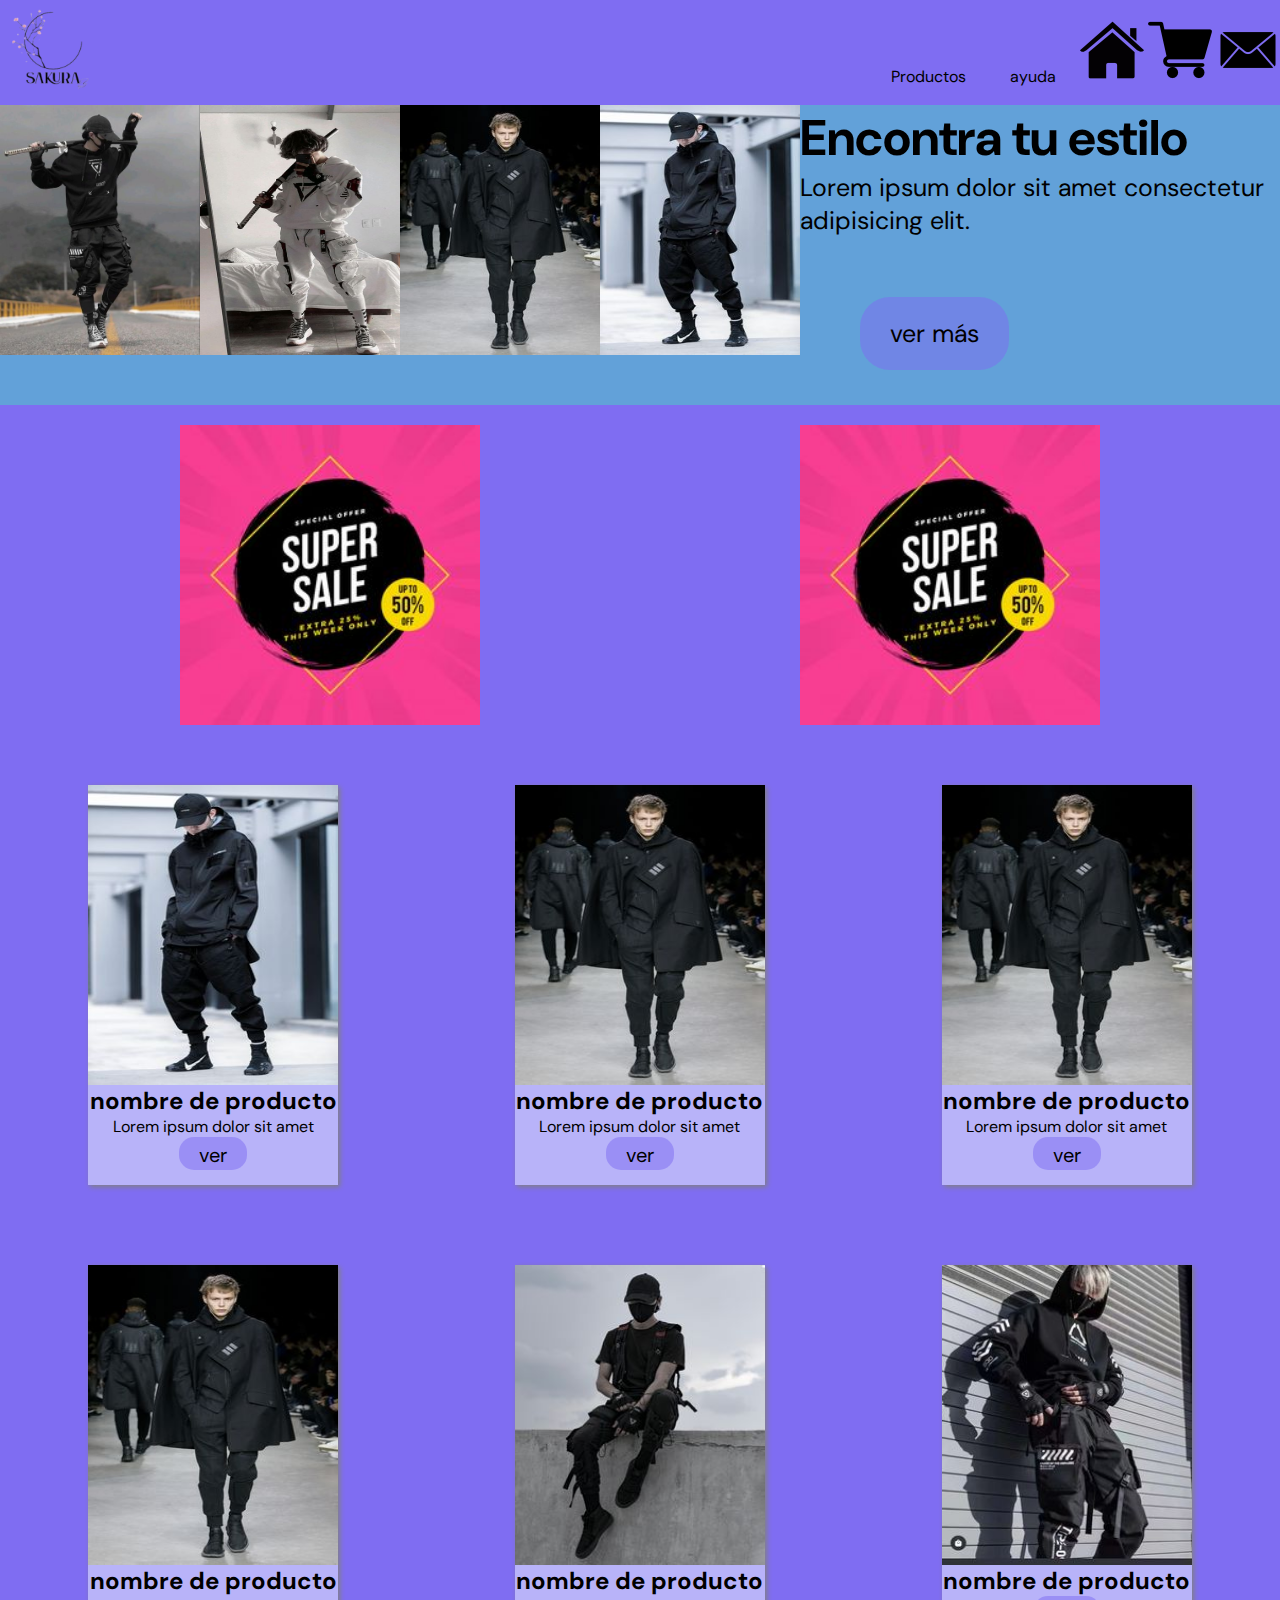
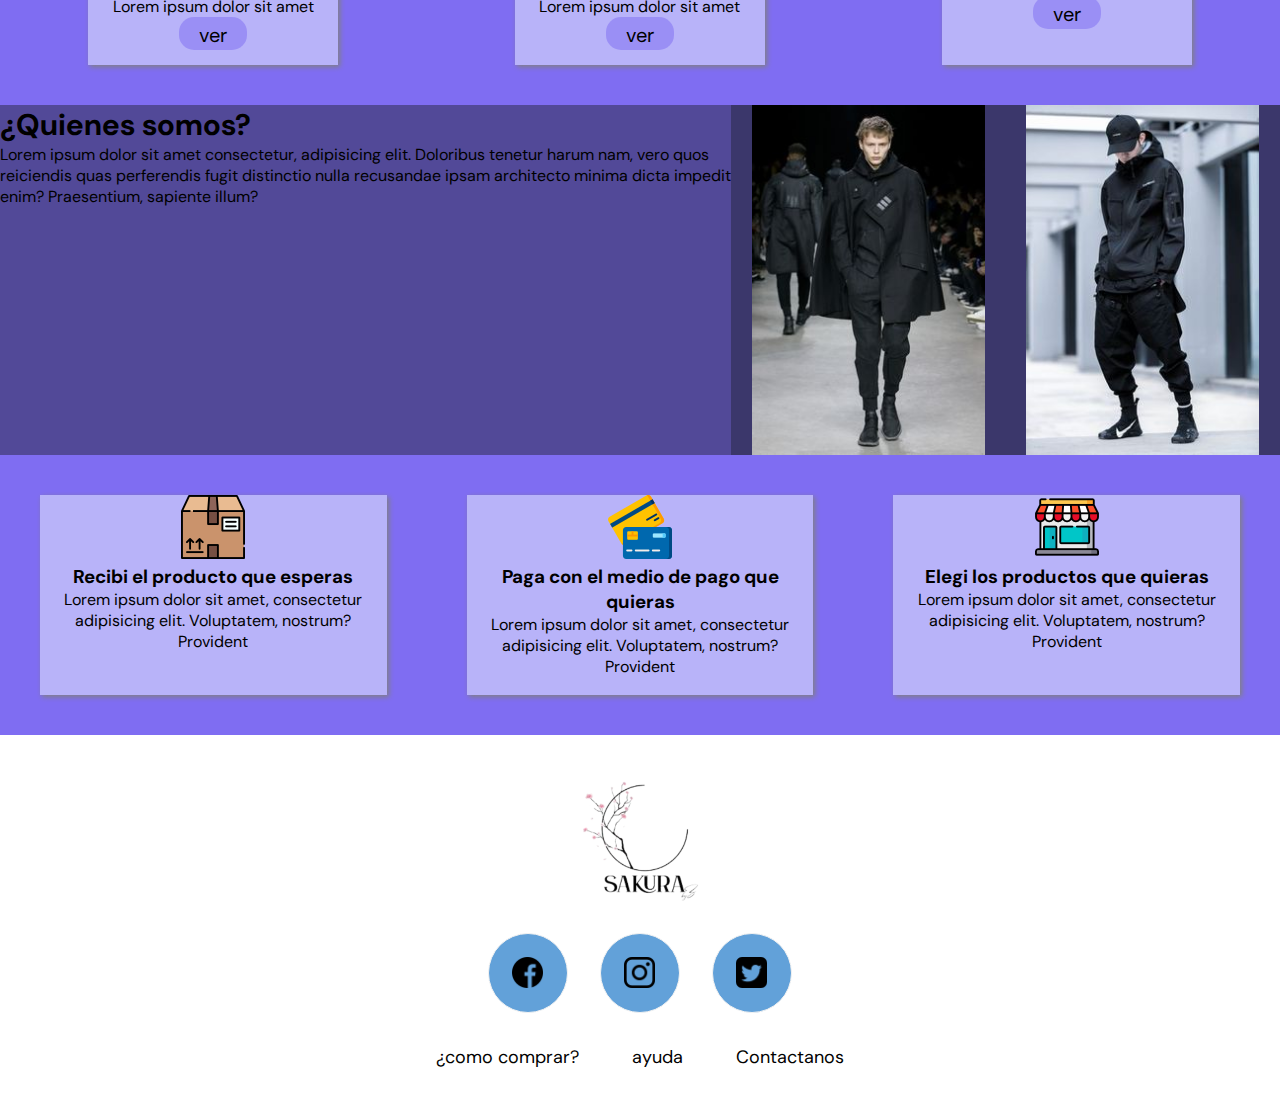
<file: index.html>
<!DOCTYPE html>
<html lang="en">
<head>
    <meta charset="UTF-8">
    <meta name="viewport" content="width=device-width, initial-scale=1.0">
    <title>Dyllom's Clothes</title>
    <link rel="stylesheet" href="./css/style.css">
</head>
<body>
    <header class="header">
        <div class="header-logo">
            <img src="./assets/img/logo1.png" alt="logo">
        </div>
        <nav>
            <ul class="nav-links">
                <li><a href="./pages/productos.html">Productos</a></li>
                <li><a href="./pages/ayuda.html">ayuda</a></li>
                <a href="#"><img src="./assets/img/inicio-logo.png" alt=""></a>
                <a href="./pages/carrito.html"><img src="./assets/img/carrito.png" alt=""></a>
                <a href="./pages/contactanos.html"><img src="./assets/img/correo.png" alt=""></a>
            </ul>
        </nav>
    </header>
<main class="main-index">
<!-- banner principal -->
        <section class="section-principal">
            <div>
                <h1>Encontra tu estilo</h1>
                <p>Lorem ipsum dolor sit amet consectetur adipisicing elit.</p>
            <div>
                <button>
                    <a href="./pages/productos.html">ver más</a>
                </button>
            </div>
            </div>
            <div class="section-principal-imagenes">
                <img src="./assets/img/modelos1.jpg" alt="modelo-1" class="section-imagen">
                <img src="./assets/img/modelo2.jpg" alt="modelo-2"class="section-imagen">
                <img src="./assets/img/modelo3.jpg" alt="modelo-3"class="section-imagen">
                <img src="./assets/img/modelor4.jpg" alt="modelo-4"class="section-imagen">
            </div>
        </section>
<!-- ofertas -->
    <article class="index-banner">
        <div class="banner-imagen">
            <img src="./assets/img/promocion.jpg" alt="imagen ofertas" >
        </div>
        <div class="banner-imagen">
            <img src="./assets/img/promocion.jpg" alt="imagen ofertas">
        </div>
    </article>
<!-- carta1 -->
    <section class="card-contenedor">
    <section>
        <article class="card">
            <div>
                <img src="./assets/img/modelos1.jpg" alt="imagen de producto">
            </div>
            <h2>nombre de producto</h2>
            <p>Lorem ipsum dolor sit amet </p>
            <button>
                <a href="./pages/productos.html">ver</a>
            </button>
        </article>
    </section>
<!-- carta2 -->
    <section>
        <article class="card">
            <div>
                <img src="./assets/img/modelo2.jpg" alt="imagen de producto">
            </div>
            <h2>nombre de producto</h2>
            <p>Lorem ipsum dolor sit amet </p>
            <button>
                <a href="./pages/productos.html">ver</a>
            </button>
        </article>
    </section>
<!-- carta3 -->
    <section>
        <article class="card">
            <div>
                <img src="./assets/img/modelo2.jpg" alt="imagen de producto">
            </div>
            <h2>nombre de producto</h2>
            <p>Lorem ipsum dolor sit amet </p>
            <button>
                <a href="./pages/productos.html">ver</a>
            </button>
        </article>
    </section>
<!-- carta4 -->
    <section>
        <article class="card">
            <div>
                <img src="./assets/img/modelo2.jpg" alt="imagen de producto">
            </div>
            <h2>nombre de producto</h2>
            <p>Lorem ipsum dolor sit amet </p>
            <button>
                <a href="./pages/productos.html">ver</a>
            </button>
        </article>
    </section>
<!-- carta5 -->
    <section>
        <article class="card">
            <div>
                <img src="./assets/img/modelo5.jpg" alt="imagen de producto">
            </div>
            <h2>nombre de producto</h2>
            <p>Lorem ipsum dolor sit amet </p>
            <button>
                <a href="./pages/productos.html">ver</a>
            </button>
        </article>
    </section>
<!-- carta6 -->
    <section>
        <article class="card">
            <div>
                <img src="./assets/img/modelo6.jpg" alt="imagen de producto">
            </div>
            <h2>nombre de producto</h2>
            <button>
                <a href="./pages/productos.html">ver</a>
            </button>
        </article>
    </section>
    </section>
    <article class="index-nosotros">
        <section>
            <h2>¿Quienes somos?</h2>
            <p>Lorem ipsum dolor sit amet consectetur, adipisicing elit. Doloribus tenetur harum nam, vero quos reiciendis  quas perferendis fugit distinctio nulla recusandae ipsam  architecto minima dicta impedit enim? Praesentium, sapiente illum?</p>
        </section>
        <section class="info-logo">
            <img src="./assets/img/modelo2.jpg" alt="">
            <img src="./assets/img/modelos1.jpg" alt="">
        </section>
    </article>
<!-- info1 -->
    <section class="info-contenedor">
        <section class="info-index">
            <div>
                <img src="./assets/img/paquete.png" alt="icono envios">
            </div>
            <h3>Recibi el producto que esperas</h3>
            <p>Lorem ipsum dolor sit amet, consectetur adipisicing elit. Voluptatem, nostrum? Provident</p>
        </section>
<!-- info2 -->
        <section class="info-index">
            <div>
                <img src="./assets/img/tarjeta.png" alt="icono tarjetas">
            </div>
            <h3>Paga con el medio de pago que quieras</h3>
            <p>Lorem ipsum dolor sit amet, consectetur adipisicing elit. Voluptatem, nostrum? Provident</p>
        </section>
<!-- info3 -->
        <section class="info-index">
            <div>
                <img src="./assets/img/tienda.png" alt="icono tienda">
            </div>
            <h3>Elegi los productos que quieras</h3>
            <p>Lorem ipsum dolor sit amet, consectetur adipisicing elit. Voluptatem, nostrum? Provident</p>
        </section>
    </section>
</main>
<footer>
    <img src="./assets/img/logo1.png" alt="logo de la marca" class="footer-logo">
    <div class="redes-sociales">
        <a href="https://www.facebook.com/?locale=es_LA" class="footer-icono"></a>
        <a href="https://www.instagram.com" class="footer-icono"></a>
        <a href="https://twitter.com/home?lang=es" class="footer-icono"></a>
    </div>
    <ul class="info-footer">
        <a href="./pages/productos.html" class="link-footer">¿como comprar?</a>
        <a href="./pages/ayuda.html" class="link-footer">ayuda</a>
        <a href="./pages/contactanos.html" class="link-footer">Contactanos</a>
    </ul>
</footer>
</body>
</html>
</file>
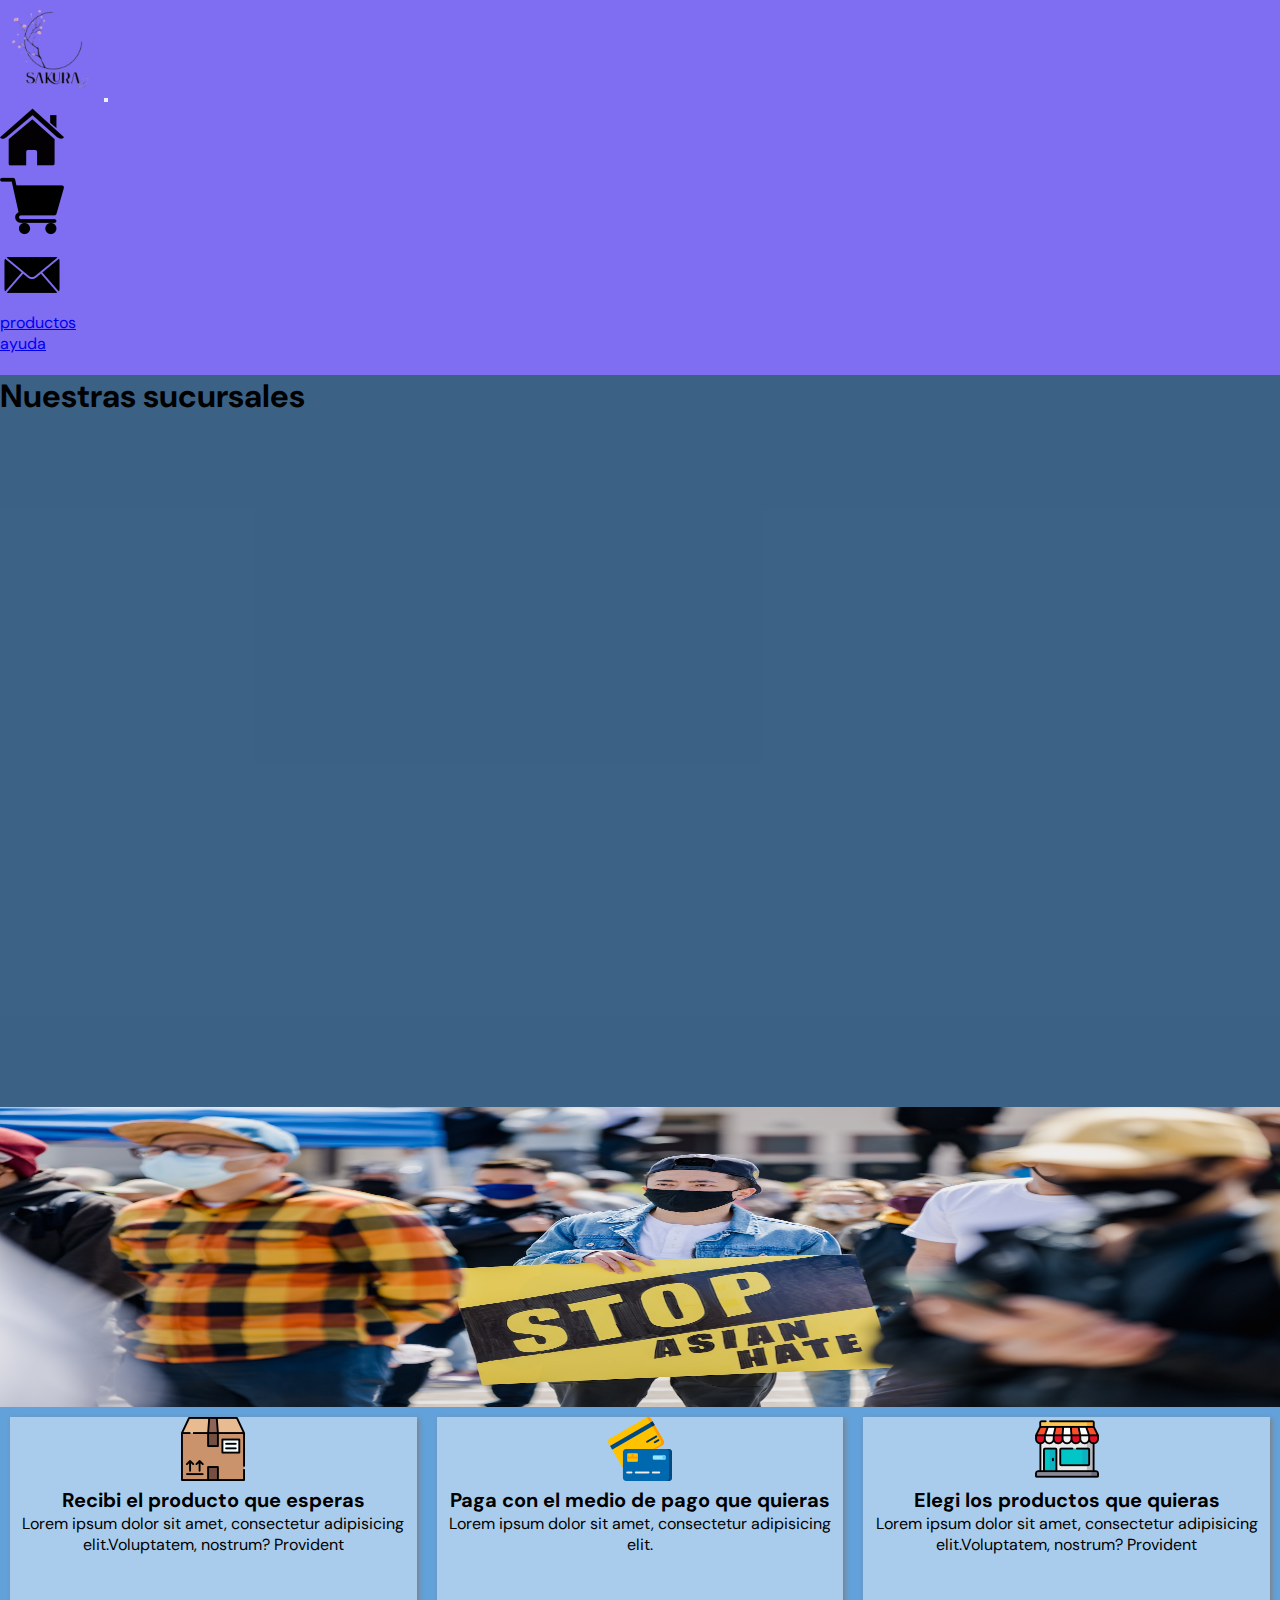
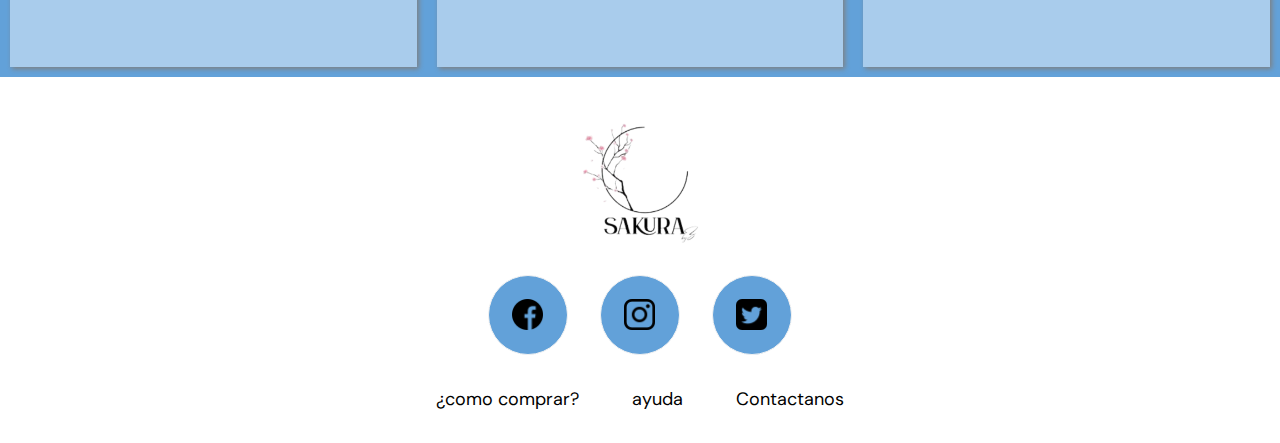
<file: pages/ayuda.html>
<!DOCTYPE html>
<html lang="en">
<head>
    <meta charset="UTF-8">
    <meta name="viewport" content="width=device-width, initial-scale=1.0">
    <title>ayuda</title>
    <link href="https://cdn.jsdelivr.net/npm/bootstrap@5.3.2/dist/css/bootstrap.min.css" rel="stylesheet" integrity="sha384-T3c6CoIi6uLrA9TneNEoa7RxnatzjcDSCmG1MXxSR1GAsXEV/Dwwykc2MPK8M2HN" crossorigin="anonymous">
    <link rel="stylesheet" href="../css/style.css">
</head>
<body>
    <header>
        <nav class="navbar navbar-expand-lg ">
            <div class="container-fluid">
                <a class="navbar-brand " href="../index.html"><img src="../assets/img/logo1.png" alt=""></a>
                <button class="navbar-toggler" type="button" data-bs-toggle="collapse" data-bs-target="#navbarNavDropdown" aria-controls="navbarNavDropdown" aria-expanded="false" aria-label="Toggle navigation">
                <span class="navbar-toggler-icon"></span>
                </button>
            <div class="collapse navbar-collapse" id="navbarNavDropdown">
                <ul class="navbar-nav">
                    <li class="nav-item">
                    <a class="nav-link active" aria-current="page" href="../index.html"><img src="../assets/img/inicio-logo.png" alt=""></a>
                    </li>
                    <li class="nav-item">
                    <a class="nav-link" href="./carrito.html"><img src="../assets/img/carrito.png" alt=""></a>
                    </li>
                    <li class="nav-item">
                    <a class="nav-link" href="./contactanos.html"><img src="../assets/img/correo.png" alt=""></a>
                    </li>
                    <li class="nav-item">
                    <a class="nav-link"  href="./productos.html">productos</a>
                    </li>
                    <li class="nav-item">
                    <a class="nav-link" href="./ayuda.html">ayuda</a>
                    </li>
                    <li class="nav-item dropdown">
                    </li>
                </ul>
            </div>
            </div>
        </nav>
    </header>
<main class="main-ayuda">
    <section class="ayuda-ubicaciones">
        <div class="contenedores-ubicaciones">
            <h1>Nuestras sucursales </h1>
            <iframe src="https://www.google.com/maps/embed?pb=!1m18!1m12!1m3!1d210146.5152578567!2d-58.598119241928956!3d-34.615809427742086!2m3!1f0!2f0!3f0!3m2!1i1024!2i768!4f13.1!3m3!1m2!1s0x95bcca3d05457fbb%3A0xe160f4fce7f7c017!2sBuenos%20Aires!5e0!3m2!1ses-419!2sar!4v1695665401918!5m2!1ses-419!2sar" width="100" height="100" style="border:0;" allowfullscreen="" loading="lazy" referrerpolicy="no-referrer-when-downgrade" class="ubicacion"></iframe>
            <iframe src="https://www.google.com/maps/embed?pb=!1m18!1m12!1m3!1d210146.5152578567!2d-58.598119241928956!3d-34.615809427742086!2m3!1f0!2f0!3f0!3m2!1i1024!2i768!4f13.1!3m3!1m2!1s0x95bcca3d05457fbb%3A0xe160f4fce7f7c017!2sBuenos%20Aires!5e0!3m2!1ses-419!2sar!4v1695665401918!5m2!1ses-419!2sar" width="400" height="300" style="border:0;" allowfullscreen="" loading="lazy" referrerpolicy="no-referrer-when-downgrade"class="ubicacion"></iframe>
            <iframe src="https://www.google.com/maps/embed?pb=!1m18!1m12!1m3!1d210146.5152578567!2d-58.598119241928956!3d-34.615809427742086!2m3!1f0!2f0!3f0!3m2!1i1024!2i768!4f13.1!3m3!1m2!1s0x95bcca3d05457fbb%3A0xe160f4fce7f7c017!2sBuenos%20Aires!5e0!3m2!1ses-419!2sar!4v1695665401918!5m2!1ses-419!2sar" width="400" height="300" style="border:0;" allowfullscreen="" loading="lazy" referrerpolicy="no-referrer-when-downgrade"class="ubicacion"></iframe>
            <iframe src="https://www.google.com/maps/embed?pb=!1m18!1m12!1m3!1d210146.5152578567!2d-58.598119241928956!3d-34.615809427742086!2m3!1f0!2f0!3f0!3m2!1i1024!2i768!4f13.1!3m3!1m2!1s0x95bcca3d05457fbb%3A0xe160f4fce7f7c017!2sBuenos%20Aires!5e0!3m2!1ses-419!2sar!4v1695665401918!5m2!1ses-419!2sar" width="400" height="300" style="border:0;" allowfullscreen="" loading="lazy" referrerpolicy="no-referrer-when-downgrade"class="ubicacion"></iframe>
            <iframe src="https://www.google.com/maps/embed?pb=!1m18!1m12!1m3!1d210146.5152578567!2d-58.598119241928956!3d-34.615809427742086!2m3!1f0!2f0!3f0!3m2!1i1024!2i768!4f13.1!3m3!1m2!1s0x95bcca3d05457fbb%3A0xe160f4fce7f7c017!2sBuenos%20Aires!5e0!3m2!1ses-419!2sar!4v1695665401918!5m2!1ses-419!2sar" width="400" height="300" style="border:0;" allowfullscreen="" loading="lazy" referrerpolicy="no-referrer-when-downgrade"class="ubicacion"></iframe>
            <iframe src="https://www.google.com/maps/embed?pb=!1m18!1m12!1m3!1d210146.5152578567!2d-58.598119241928956!3d-34.615809427742086!2m3!1f0!2f0!3f0!3m2!1i1024!2i768!4f13.1!3m3!1m2!1s0x95bcca3d05457fbb%3A0xe160f4fce7f7c017!2sBuenos%20Aires!5e0!3m2!1ses-419!2sar!4v1695665401918!5m2!1ses-419!2sar" width="400" height="300" style="border:0;" allowfullscreen="" loading="lazy" referrerpolicy="no-referrer-when-downgrade"class="ubicacion"></iframe>
        </div>
    </section>
<!-- ofertas -->
    <article class="ayuda-banner">
        <div>
            <img src="../assets/img/banner 2.jpg" alt="imagen banner">
        </div>
    </article>
<!-- info1 -->
    <section class="info-contenedor">
    <section class="info-ayuda">
        <div>
            <img src="../assets/img/paquete.png" alt="icono envios">
        </div>
        <h3>Recibi el producto que esperas</h3>
        <p>Lorem ipsum dolor sit amet, consectetur adipisicing elit.Voluptatem, nostrum? Provident</p>
    </section>
<!-- info2 -->
    <section class="info-ayuda">
        <div>
            <img src="../assets/img/tarjeta.png" alt="icono tarjetas">
        </div>
        <h3>Paga con el medio de pago que quieras</h3>
        <p>Lorem ipsum dolor sit amet, consectetur adipisicing elit. 
    </section>
<!-- info3 -->
    <section class="info-ayuda">
        <div>
            <img src="../assets/img/tienda.png" alt="icono tienda">
        </div>
        <h3>Elegi los productos que quieras</h3>
        <p>Lorem ipsum dolor sit amet, consectetur adipisicing elit.Voluptatem, nostrum? Provident</p>
    </section>
    </section>
</main>
<footer>
    <img src="../assets/img/logo1.png" alt="logo de la marca" class="footer-logo">
        <div class="redes-sociales">
            <a href="https://www.facebook.com/?locale=es_LA" class="footer-icono"></a>
            <a href="https://www.instagram.com" class="footer-icono"></a>
            <a href="https://twitter.com/home?lang=es" class="footer-icono"></a>
        </div>
        <ul class="info-footer">
            <a href="./productos.html" class="link-footer">¿como comprar?</a>
            <a href="./ayuda.html" class="link-footer">ayuda</a>
            <a href="./contactanos.html" class="link-footer">Contactanos</a>
        </ul>
</footer>
    <script src="https://cdn.jsdelivr.net/npm/bootstrap@5.3.2/dist/js/bootstrap.bundle.min.js" integrity="sha384-C6RzsynM9kWDrMNeT87bh95OGNyZPhcTNXj1NW7RuBCsyN/o0jlpcV8Qyq46cDfL" crossorigin="anonymous"></script>
</body>
</html>
</file>
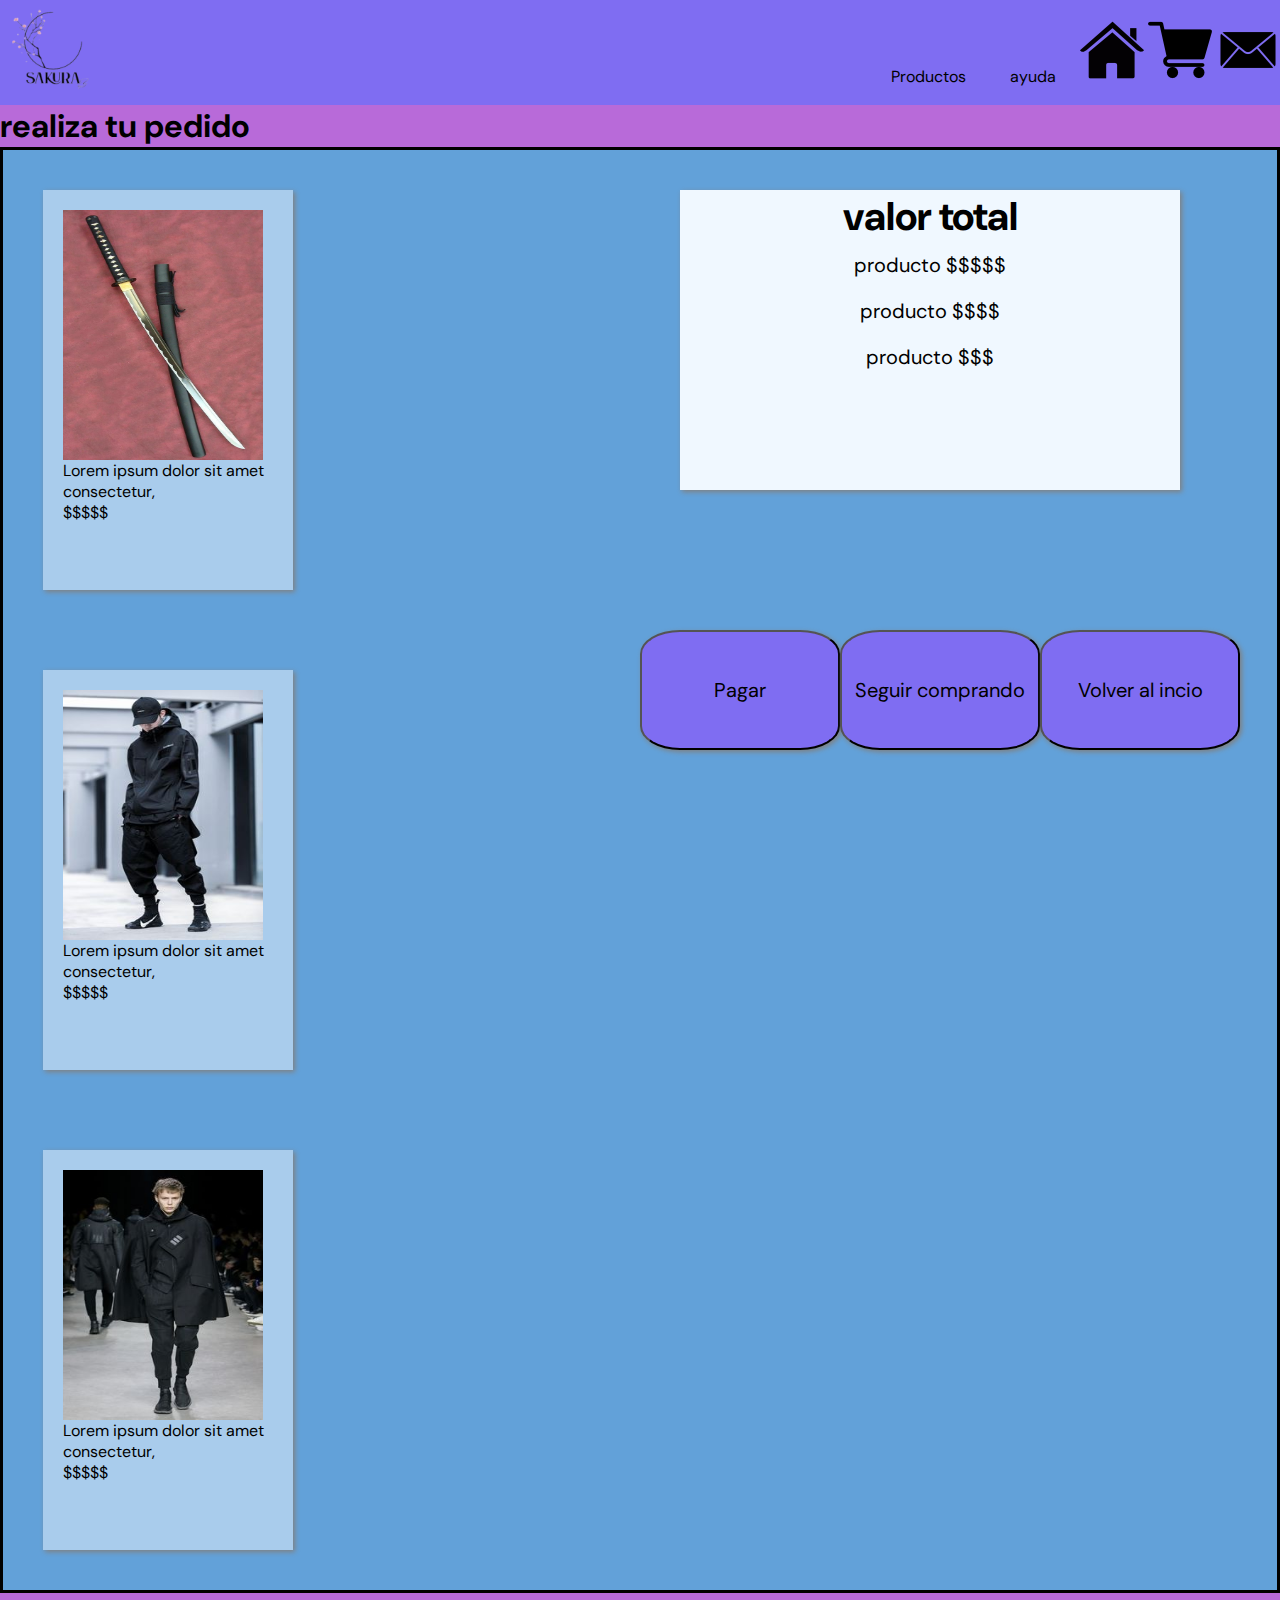
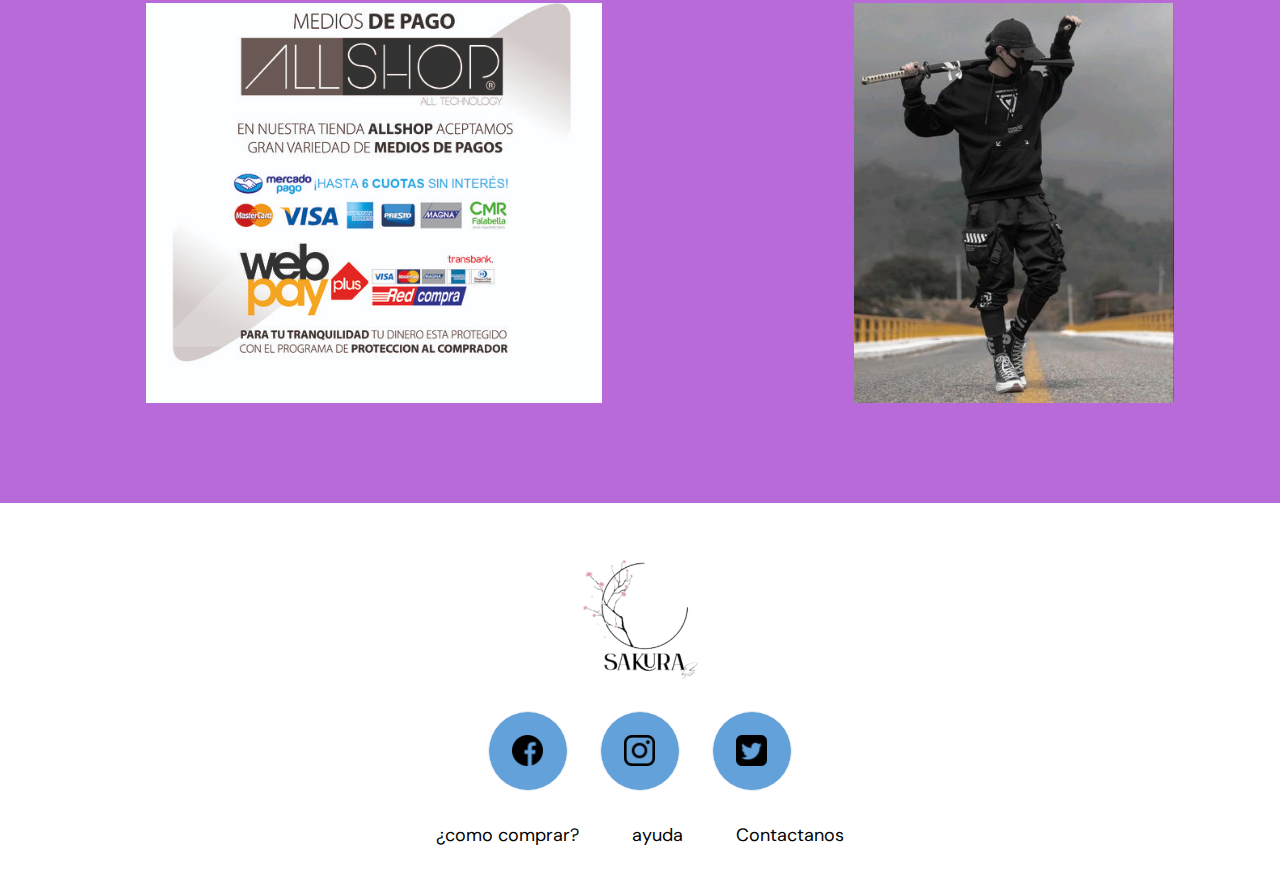
<file: pages/carrito.html>
<!DOCTYPE html>
<html lang="en">
<head>
    <meta charset="UTF-8">
    <meta name="viewport" content="width=device-width, initial-scale=1.0">
    <title>carrito</title>
    <link rel="stylesheet" href="../css/style.css">
</head>
<body>
    <header class="header">
        <div class="header-logo">
            <img src="../assets/img/logo1.png" alt="logo">
        </div>
        <nav>
            <ul class="nav-links">
                <li><a href="./productos.html">Productos</a></li>
                <li><a href="./ayuda.html">ayuda</a></li>
                <a href="../index.html"><img src="../assets/img/inicio-logo.png" alt=""></a>
                <a href="#"><img src="../assets/img/carrito.png" alt=""></a>
                <a href="./contactanos.html"><img src="../assets/img/correo.png" alt=""></a>
            </ul>
        </nav>
    </header>
<main class="main-carrito">
    <h1>realiza tu pedido</h1>
    <section class="carrito">
    <section class="carrito-card item1" >
        <article>
            <div>
                <img src="../assets/img/katana.jpg" alt="imagen de producto">
            </div>
        <p>Lorem ipsum dolor sit amet consectetur,
        <p>$$$$$</p>
        </article>
    </section>
<!-- card 2 -->
    <section class="carrito-card item2" >
        <article>
            <div>
                <img src="../assets/img/modelos1.jpg" alt="imagen de producto">
            </div>
            <p>Lorem ipsum dolor sit amet consectetur, 
            <p>$$$$$</p>
        </article>
    </section>
<!-- card 3 -->
    <section class="carrito-card item3" >
        <article >
            <div>
                <img src="../assets/img/modelo2.jpg" alt="imagen de producto">
            </div>
            <p>Lorem ipsum dolor sit amet consectetur, 
            <p>$$$$$</p>
        </article>
    </section>
    <article class="carrito-box item4" >
        <div >
            <h2>valor total</h2>
            <p>producto $$$$$</p>
            <p>producto $$$$</p>
            <p>producto $$$</p>
        </div>
    </article>
<!-- botones del carrito -->
    <section class="carrito-boton item5" >
        <div class="contenedor-boton">
            <button>Pagar</button>
            <button>
                <a href="./productos.html">Seguir comprando</a>
            </button>
            <button>
                <a href="../index.html">Volver al incio</a>
            </button>
        </div>
    </section>
    </section>
<!-- banners -->
    <article class="carrito-banner">
        <div>
            <img src="../assets/img/medios-de-pago.jpg" alt="imagen ofertas">
        </div>
        <div>
            <img src="../assets/img/modelor4.jpg" alt="imagen ofertas">
        </div>
    </article>
</main>
<!-- footer  -->
<footer>
    <img src="../assets/img/logo1.png" alt="logo de la marca" class="footer-logo">
        <div class="redes-sociales">
            <a href="https://www.facebook.com/?locale=es_LA" class="footer-icono"></a>
            <a href="https://www.instagram.com" class="footer-icono"></a>
            <a href="https://twitter.com/home?lang=es" class="footer-icono"></a>
        </div>
        <ul class="info-footer">
            <a href="./productos.html" class="link-footer">¿como comprar?</a>
            <a href="./ayuda.html" class="link-footer">ayuda</a>
            <a href="./contactanos.html" class="link-footer">Contactanos</a>
        </ul>
</footer>
</body>
</html>
</file>
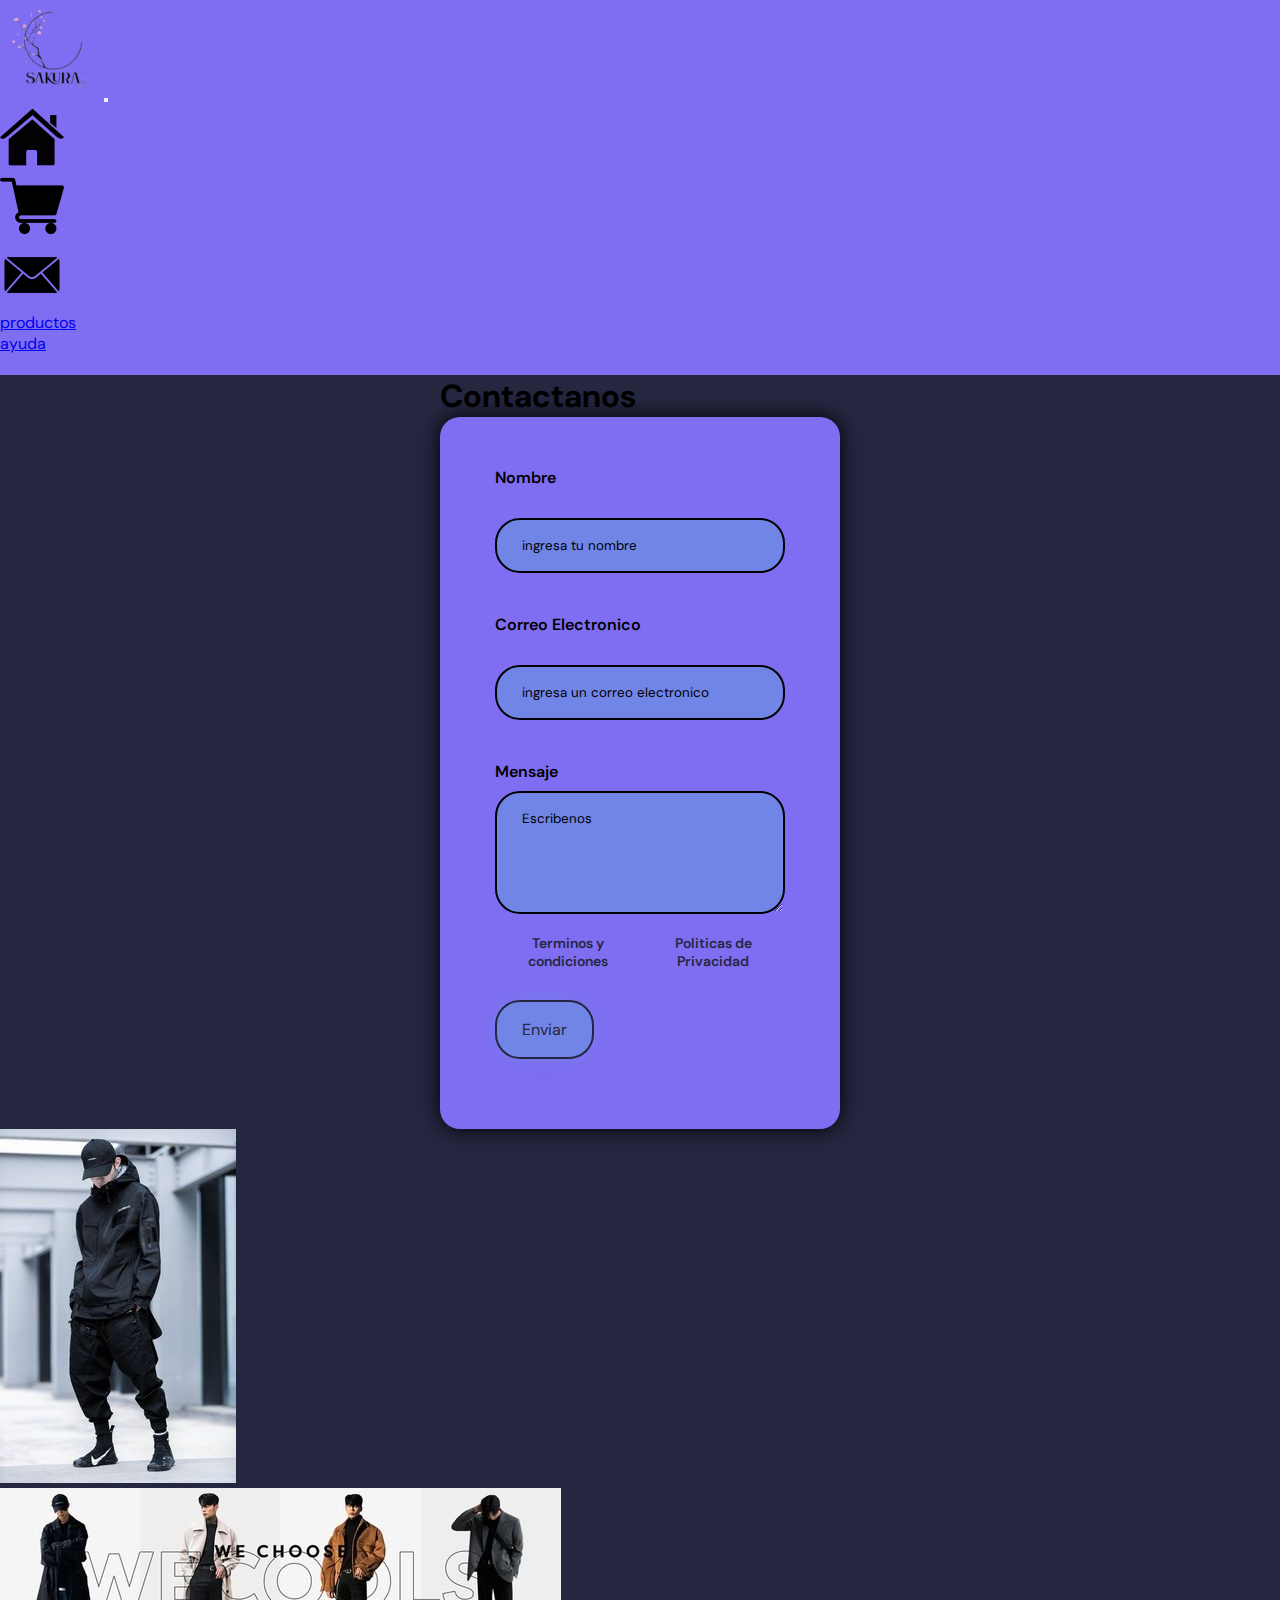
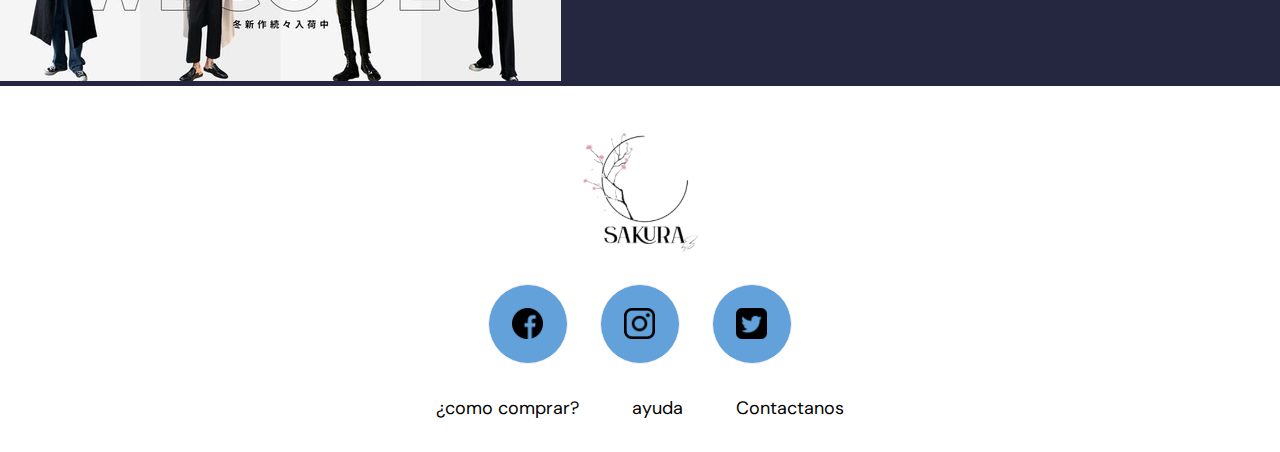
<file: pages/contactanos.html>
<!DOCTYPE html>
<html lang="en">
<head>
    <meta charset="UTF-8">
    <meta name="viewport" content="width=device-width, initial-scale=1.0">
    <title>Contactanos</title>
    <link href="https://cdn.jsdelivr.net/npm/bootstrap@5.3.2/dist/css/bootstrap.min.css" rel="stylesheet" integrity="sha384-T3c6CoIi6uLrA9TneNEoa7RxnatzjcDSCmG1MXxSR1GAsXEV/Dwwykc2MPK8M2HN" crossorigin="anonymous">
    <link rel="stylesheet" href="../css/style.css">
</head>
<body>
    <header>
        <nav class="navbar navbar-expand-lg ">
            <div class="container-fluid">
                <a class="navbar-brand " href="../index.html"><img src="../assets/img/logo1.png" alt=""></a>
                <button class="navbar-toggler" type="button" data-bs-toggle="collapse" data-bs-target="#navbarNavDropdown" aria-controls="navbarNavDropdown" aria-expanded="false" aria-label="Toggle navigation">
                <span class="navbar-toggler-icon"></span>
                </button>
            <div class="collapse navbar-collapse" id="navbarNavDropdown">
                <ul class="navbar-nav">
                    <li class="nav-item">
                    <a class="nav-link active" aria-current="page" href="../index.html"><img src="../assets/img/inicio-logo.png" alt=""></a>
                    </li>
                    <li class="nav-item">
                    <a class="nav-link" href="./carrito.html"><img src="../assets/img/carrito.png" alt=""></a>
                    </li>
                    <li class="nav-item">
                    <a class="nav-link" href="./contactanos.html"><img src="../assets/img/correo.png" alt=""></a>
                    </li>
                    <li class="nav-item">
                    <a class="nav-link"  href="./productos.html">productos</a>
                    </li>
                    <li class="nav-item">
                    <a class="nav-link" href="./ayuda.html">ayuda</a>
                    </li>
                    <li class="nav-item dropdown">
                    </li>
                </ul>
            </div>
            </div>
        </nav>
    </header>
<!-- formulario -->
<main class="main-contactanos">
    <section class="contenedor-form">
    <section class="form-contactanos">
        <div>
            <h1>Contactanos</h1>
        </div>
        <div>
            <form class=>
                <div class="contactanos-inputs">
                    <label for="">Nombre</label><br>
                    <input type="text" placeholder="ingresa tu nombre"><br>
                    <label for="correo electronico">Correo Electronico</label><br>
                    <input type="email" id="correo electronico" placeholder="ingresa un correo electronico"><br>
                    <label for="mensaje">Mensaje</label>
                    <textarea name="mensaje" id="mensaje" cols="30" rows="5" placeholder="Escribenos"></textarea>
                </div>
                <div class="texto-form">
                    <a href="#">Terminos y condiciones</a>
                    <a href="#">Politicas de Privacidad</a>
                </div>
                <input class="contactanos-boton" type="submit" value="Enviar">
            </form>
        </div>
    </section>
    </section>
    <section class="contactanos-banner">
        <div>
            <img src="../assets/img/modelos1.jpg" alt="imagen modelo-1">
        </div>
        <div>
            <img src="../assets/img/banner.png" alt="imagen banner">
        </div>
    </section>
</main>
<!-- footer  -->
<footer>
    <img src="../assets/img/logo1.png" alt="logo de la marca" class="footer-logo">
        <div class="redes-sociales">
            <a href="https://www.facebook.com/?locale=es_LA" class="footer-icono"></a>
            <a href="https://www.instagram.com" class="footer-icono"></a>
            <a href="https://twitter.com/home?lang=es" class="footer-icono"></a>
        </div>
        <ul class="info-footer">
            <a href="./productos.html" class="link-footer">¿como comprar?</a>
            <a href="./ayuda.html" class="link-footer">ayuda</a>
            <a href="./contactanos.html" class="link-footer">Contactanos</a>
        </ul>
</footer>
    <script src="https://cdn.jsdelivr.net/npm/bootstrap@5.3.2/dist/js/bootstrap.bundle.min.js" integrity="sha384-C6RzsynM9kWDrMNeT87bh95OGNyZPhcTNXj1NW7RuBCsyN/o0jlpcV8Qyq46cDfL" crossorigin="anonymous"></script>
</body>
</html>
</file>
<file: css/style.css>
@import url('https://fonts.googleapis.com/css2?family=DM+Sans:opsz,wght@9..40,400;9..40,500&display=swap');
*{
    margin: 0;
    padding: 0;
    box-sizing: border-box;
    font-family: 'DM Sans', sans-serif;
}
body{
    height: 100vh;
    width: 100%;
    position: relative;
}
.header{
    background-color: #7F6DF2;
    display: flex;
    justify-content: space-between;
    align-items: center;
}
.header .header-logo img{
    height: 6.25rem;
    width: 6.25rem;
}
.header .nav-links{
    list-style: none;
}
.header .nav-links li{
    display: inline-block;
    padding: 0 1.25rem;
}
.header .nav-links a{
    font-size: 700;
    color: black;
    text-decoration: none;
}
.navbar{
    background-color: #7F6DF2;
}
.container-fluid .navbar-brand img{
    height: 6.25rem;
    width: 6.25rem;
}

/* index main */
.main-index{
    background-color: #7F6DF2;
}
.section-principal{
    display: flex;
    flex-direction: row-reverse;
    font-size: 1.5625rem;
    width: 100%;
    height: 18.75rem;
    background-color: #62A1D9;
}
.section-principal div a{
    text-decoration: none;
    color: #000;
    font-size: 1.5625rem;
}
.section-principal button{
    border-radius: 1.875rem;
    border: #62A1D9;
    box-shadow: #252640;
    font-size: 1.5625rem;
    background-color: #7f6df283;
    margin: 60px;
    padding: 1.25rem 1.875rem;
}
.section-principal-imagenes{
    display: flex;
    flex-flow: row-reverse ;
}
.section-principal-imagenes .section-imagen{
    width: 12.5rem;
    height: 15.625rem;

}
.index-banner{
    width: 100%;
    display: flex;
    justify-content: space-around;
    padding: 1.25rem;

}
.banner-imagen {
    width: 18.75rem;
    height: 18.75rem;
}
.banner-imagen img{
    width: 100%;
    height: 100%;
}

.card-contenedor{
    width: 100%;
    height: 100%;
    display: flex;
    flex-flow: row wrap;
    justify-content: space-around;
}

.card{
    background-color: rgba(240, 248, 255, 0.507);
    width: 15.625rem;
    height: 25rem;
    margin: 40px;
    box-shadow: 2px 2px 5px grey;
    text-align: center;
}
.card div{
    width: 100%;
    height: 18.75rem;
    object-fit: cover;
}
.card div img{
    width: 100%;
    height: 100%;
}
.card button a{
    text-decoration: none;
    color: #000;
    font-size: 1.25rem;
    padding: 1.25rem 1.25rem;
}

.card button{
    border-radius: .9375rem;
    border: #62A1D9;
    box-shadow: #252640;
    font-size: 1.5625rem;
    background-color: #7f6df283;
}
.info-contenedor{
    width: 100%;
    display: flex;
    justify-content: space-between;
    
}
.info-index{
    background-color: rgba(240, 248, 255, 0.507);
    width: 21.875rem;
    height: 12.5rem;
    margin: 40px;
    box-shadow: 2px 2px 5px grey;
    text-align: center;
}
.index-nosotros , .info-logo{
    width: 100%;
    height:21.875rem;
    display: flex;
    flex-flow: row ;
    justify-content: space-around;
    background-color: #25264081;
    text-align: left;
}
.index-nosotros h2{
    font-size: 1.875rem;
}

/* footer global */
footer{
    width: 100%;
    bottom: 0;
    left: 0;
    padding:  2rem 8%;
    display: flex;
    justify-content: center;
    align-items: center;
    flex-direction: column;
}

.footer-logo{
        width: 100%;
        height: 100%;
        width: 9.375rem;
        height: 9.375rem;
}
.redes-sociales{
    display: flex;
    justify-content: center;
    align-items: center;
    flex-wrap: wrap;
    margin-bottom: 1rem;
}
.footer-icono{
    height: 5rem;
    width: 5rem;
    border-radius: 3.125rem;
    border: .0625rem solid #f2f2f2;
    background-image: url(../assets/img/facebook.png);
    background-position: center;
    background-size: 40%;
    background-repeat: no-repeat;
    margin: 1rem;
    background-color: #62A1D9;
}
.footer-icono:nth-of-type(2){
    background-image: url(../assets/img/instagram.png);
}
.footer-icono:nth-of-type(3){
    background-image: url(../assets/img/twitter.png);
}
.info-footer{
    list-style: none;
    color: #62A1D9;
    font-size: 1.125rem;
}
.link-footer{
    margin: 1rem 1.5rem;
    cursor: pointer;
    list-style: none;
    color: #000;
    font-size: 1.125rem;
    text-decoration: none;
}
/* main contactanos */
.main-contactanos{
    background-color: #252640;
}
.contenedor-form{
    display: flex;
    align-items: center;
    justify-content: center;
}

.form-contactanos form{
    padding: 3.125rem 3.4375rem;
    box-shadow: 0 0 1.25rem black;
    border-radius: 1.25rem;
    align-items: center;
    width: 31.25rem;
    background-color: #7F6DF2;

}
.contactanos-inputs{
    display: flex;
    flex-direction: column;
    text-align: left;
}
.form-contactanos label {
    height: .9375rem;
    color: #000;
    font-weight: 600;
    margin-bottom: .9375rem;
}
.form-contactanos input, textarea {
    padding: 1.0625rem 1.5625rem;
    border-radius: 1.5625rem;
    margin-bottom: 1.25rem;
    background-color: #62a2d975;
    border: .125rem solid ;
}
.form-contactanos input::placeholder, textarea::placeholder{
    color: black;
}
.texto-form{
    margin-bottom: 1.875rem;
    display: flex;
    justify-content: space-between;
    text-align: center;
}
.texto-form a{
    color: #252640;
    font-size: .875rem;
    font-weight: 600;
    text-decoration: none;
}
.contactanos-boton{
    font-size: 1rem;
    color: #252640;
    border: 0;
    border-radius: 1.5625rem;
    background-color:#62a2d975;
    box-shadow: 0 0 1.25rem #62a2d956;
}

/* ayuda main */
.main-ayuda{
    background-color: #62A1D9;
}
.ayuda-ubicaciones div{
    width: 100%;
    height: 40%;
    background-color: #21374b96;
}
.ayuda-ubicaciones div iframe{
    width: 18.75rem;
    height: 18.75rem;
    margin: 1.25rem 1.25rem;
}
.ayuda-banner div{
    width: 100%;
    height: 31.25rem;

}
.ayuda-banner div  img{
    width: 100%;
    height: 25rem;

}
.info-ayuda{
    background-color: rgba(240, 248, 255, 0.507);
    width: 21.875rem;
    height:  12.5rem;
    margin: 20px;
    box-shadow: 2px 2px 5px grey;
    text-align: center;
    font-size: 1.25rem;
}
.info-ayuda h3{
    font-size: 1.25rem;
}
/* responsive ayuda*/
@media(max-width:1024px){
    .ayuda-ubicaciones{
    display: flex;
    justify-content: space-around;
    flex-wrap: wrap;
    }
    .ubicacion{
    height: 12.5rem;
    width: 12.5rem;
    }
    .ayuda-banner div{
    width: 100%;
    height: 31.25rem;
    }
    .ayuda-banner div img{
        width: 100%;
        height: 100%;
    }
    .info-contenedor{
        height: 350px;
    }
    .info-ayuda p{
        font-size: 1rem;
    }
    
    /* responsive constactanos */
    .form-contactanos h1{
        text-align: center;
    }
}
@media(max-width:768px){

    }
    .ayuda-ubicaciones {
    display: flex;
    flex-direction: column;
    justify-content: space-around;
    }
    .ayuda-banner div{
    width: 100%;
    height: 18.75rem;
    }
    .ayuda-banner div img{
    width: 100%;
    height: 100%;
    }
    .info-contenedor .info-ayuda{
    height: 15.625rem;
    width: 100%;
    margin: .625rem;
    }
    .info-ayuda p{
    font-size: 1rem;

    }
/* responsive constactanos */
.main-contactanos{
    width: 100%;
    display: flex;
    flex-direction: column;
    align-content: baseline;
    justify-content: last baseline;
}
.contactanos-banner{
    display: flex;
    flex-wrap: wrap;
    flex-direction: column;
    width: 18.75rem;
}
.form-contactanos form{
    padding: 3.125rem 3.4375rem;
    box-shadow: 0 0 1.25rem black;
    border-radius: 1.25rem;
    align-items: center;
    width: 25rem;
    background-color: #7F6DF2;

}

@media(max-width:425px){
    .nav-links{
        width: 80%;
        display: flex;
        flex-direction: row;
        height: 200px;
        justify-content: space-around;
        padding: 10px;
        margin: .625rem;
        align-items: center;
    }
    .nav-links ul li a{
        font-size: .0625rem;
    }
    .nav-links img{
    width: 2.5rem;
    height: 2.5rem;
    }
    .info-contenedor .info-ayuda{
        height: 18.75rem;
        width: 100%;
    }
    .ayuda-banner div{
        width: 100%;
        height: 12.5rem;
    }
    .ayuda-banner div img{
        width: 100%;
        height: 100%;
    }
    .info-contenedor .info-ayuda{
    height: 15.625rem;
    margin-top: .625rem;
    width: 100%;
    }
    .info-ayuda p{
        font-size: 70%;
    }
    .info-ayuda h3{
        font-size: 70%;
    }
    .info-ayuda section{
        width: 100%;
        height: 18.75rem;
    }
    .footer-icono{
    height: 3.75rem;
    width: 3.75rem;
    border-radius: 1.875rem;
    border: .0625rem solid #f2f2f2;
    background-image: url(../assets/img/facebook.png);
    background-position: center;
    background-size: 40%;
    background-repeat: no-repeat;
    margin: 0;
    background-color: #62A1D9;
    }
    .link-footer{
    margin: 0;
    cursor: pointer;
    list-style: none;
    color: #000;
    font-size: .9375rem;
    text-decoration: none;
}
/* responsive contactanos */
.header{
    width: 100%;
    height: 9.375rem;
}

.header-logo{
    display: none;
}
.contactanos-banner{
    display: flex;
    flex-wrap: wrap;
    flex-direction: row-reverse;
    align-items: center;
}
.contactanos-banner img{
    width: 100%;
    height: 100%;
}
}
@media(max-width:320px){
    .header{
        width: 100%;
        height: 6.25rem;
}
.contenedor-ubicacione iframe{
    width: 6.25rem;
    height: 6.25rem;
    display: flex;
    flex-direction: row;
    justify-content: center;
    align-items: center;
}
.info-ayuda {
    width: 100%;
    height: 6.25rem;
}
/* responsive contactanos */
.form-contactanos form{
    padding: 3.125rem 3.4375rem;
    box-shadow: 0 0 1.25rem black;
    border-radius: 1.25rem;
    align-items: self-end;
    width: 18.75rem;
    background-color: #7F6DF2;
}

}

/* productos main */
.main-productos{
    background-color: #252640;
}
.productos-banner div{
    width: 100%;
    height: 31.25rem;
    margin-top: 1.25rem;

}
.productos-banner div  img{
    width: 100%;
    height: 100%;

}
.productos-card{
    background-color: rgba(240, 248, 255, 0.507);
    width: 15.625rem;
    height: 25rem;
    margin: 40px;
    box-shadow: 2px 2px 5px grey;
    text-align: center;
}
.productos-card div{
    width: 100%;
    height: 18.75rem;
    object-fit: cover;
}
.productos-card div img{
    width: 100%;
    height: 100%;
}
.carrousel{
    width: 100%;
}

.contenedor-carrousel{
    width: 100%;
    height: 18.75rem;
    overflow: hidden;
}

.item-carrousel{
    position: relative;
    width: 100%;
    height: 100%;
}
.item-carrousel img{
    width: 100%;
    height: 100%;
}

.item-carrousel-tarjeta{
    width: 100%;
    height: 100%;
}

.item-carrousel-flechas{
    position: absolute;
    top: 0;
    bottom: 0;
    left: 0;
    right: 0;
    height: 100%;
    width: 100%; 
    display: flex;
    align-items: center;
    justify-content: space-between;
    padding: 20px; 
}

.item-carrousel-flechas i:hover {
    cursor: pointer;
}

#item-carrousel-1{
    background-color:#7F6DF2;
}

#item-carrousel-2{
    background-color:#B86AD9;
}

#item-carrousel-3{
    background-color: #62A1D9;
}

.contenedor-carrousel-controller{
    width: 100%;
    display: flex;
    justify-content: space-evenly;
}

.contenedor-carrousel-controller  a{
    text-decoration: none;
    font-size: 2em;
    color: grey;
}

.item-carrousel-flechasa  i{
    color: white;
}
.catalogo-productos{
    background-color: rgb(240, 255, 255);
    margin-bottom: 2.5rem;
}
.catalogo-productos article{
    width: 100%;
    height:900px;
}
/* main carrito */
.main-carrito{
    background-color: #B86AD9;
}
.carrito{
    display: grid;
    grid-template-columns: 50% 50%;
    grid-template-rows: 1fr 1fr 1fr;
    width: 100%;
    border: solid black;
    text-align: center;
    background-color: #62A1D9;
    grid-template-areas:
    "item1 item4"
    "item2 item5"
    "item3 ."
    ;
}
.item1{
    grid-area: item1;
}
.item2{
    grid-area: item2;
}
.item3{
    grid-area: item3;
}
.item4{
    grid-area: item4;
}
.item5{
    grid-area: item5;
}
.carrito-card{
    background-color: rgba(240, 248, 255, 0.507);
    width: 15.625rem;
    height:25rem;
    margin: 40px;
    box-shadow: 2px 2px 5px grey;
    text-align: left;
    padding: 1.25rem;
}
.carrito-card div{
    width:12.5rem;
    height: 15.625rem;
    object-fit: cover;
}
.carrito-card div img{
    width: 100%;
    height: 100%;
}
.carrito-box{
    background-color: rgb(240, 248, 255);
    width: 31.25rem;
    height: 18.75rem;
    margin: 40px;
    box-shadow: 2px 2px 5px grey;
}
.carrito-box div h2{
    font-size: 2.5rem;
    text-align: center;
}
.carrito-box div p{
    font-size: 1.25rem;
    padding: .625rem;
}
.contenedor-boton{
    width: 100%;
    height: 18.75rem;
    display: flex;

}
.carrito-boton button{
    width: 12.5rem;
    height: 120px;
    font-size: 1.25rem;
    background-color: #7F6DF2;
    box-shadow: 2px 2px 5px grey;
    border-radius: 20%;
}
.carrito-boton button a{
    color: #000;
    text-decoration: none;
    font-size: 1.25rem;
}
.carrito-banner{
    width: 100%;
    height: 31.25rem;
    display: flex;
    justify-content: space-around;
    margin: .625rem .625rem .625rem 1.25rem;
}
.carrito-banner img{
    width: 100%;
    height: 25rem;

}
</file>
